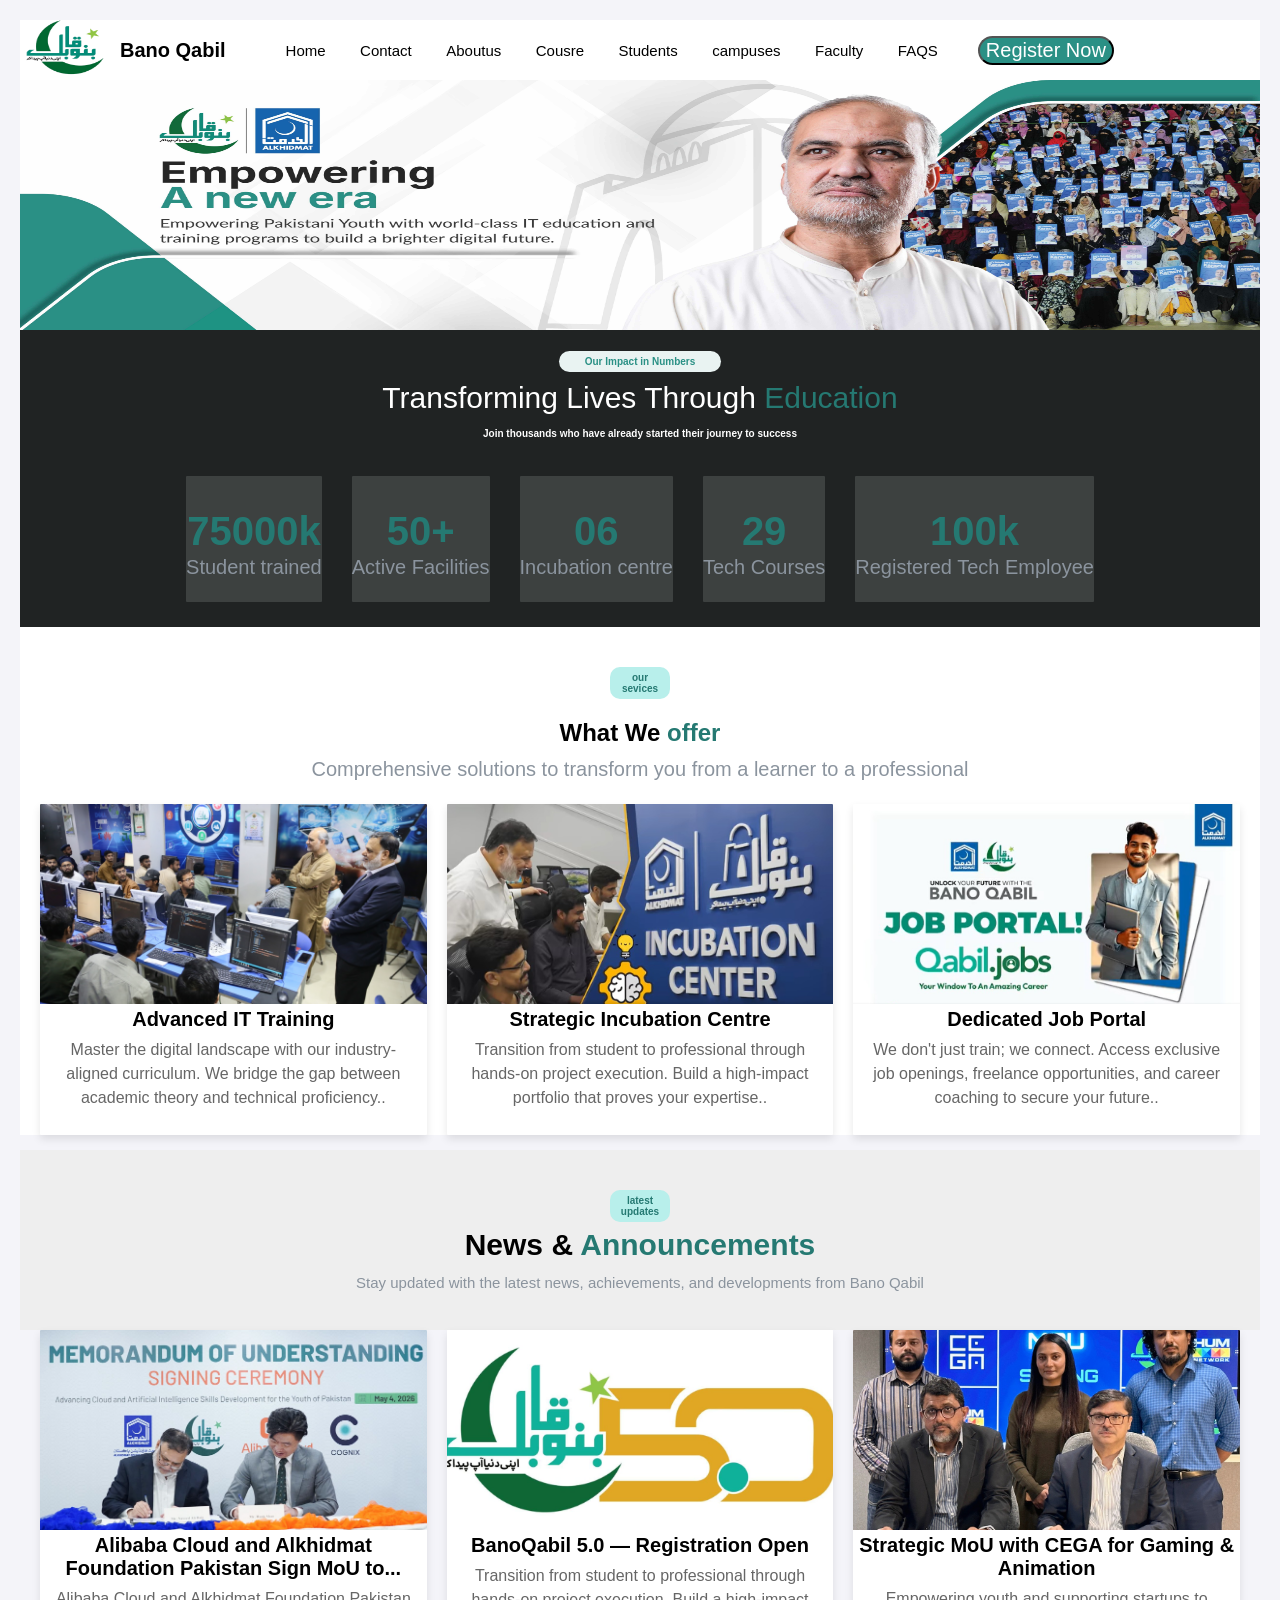
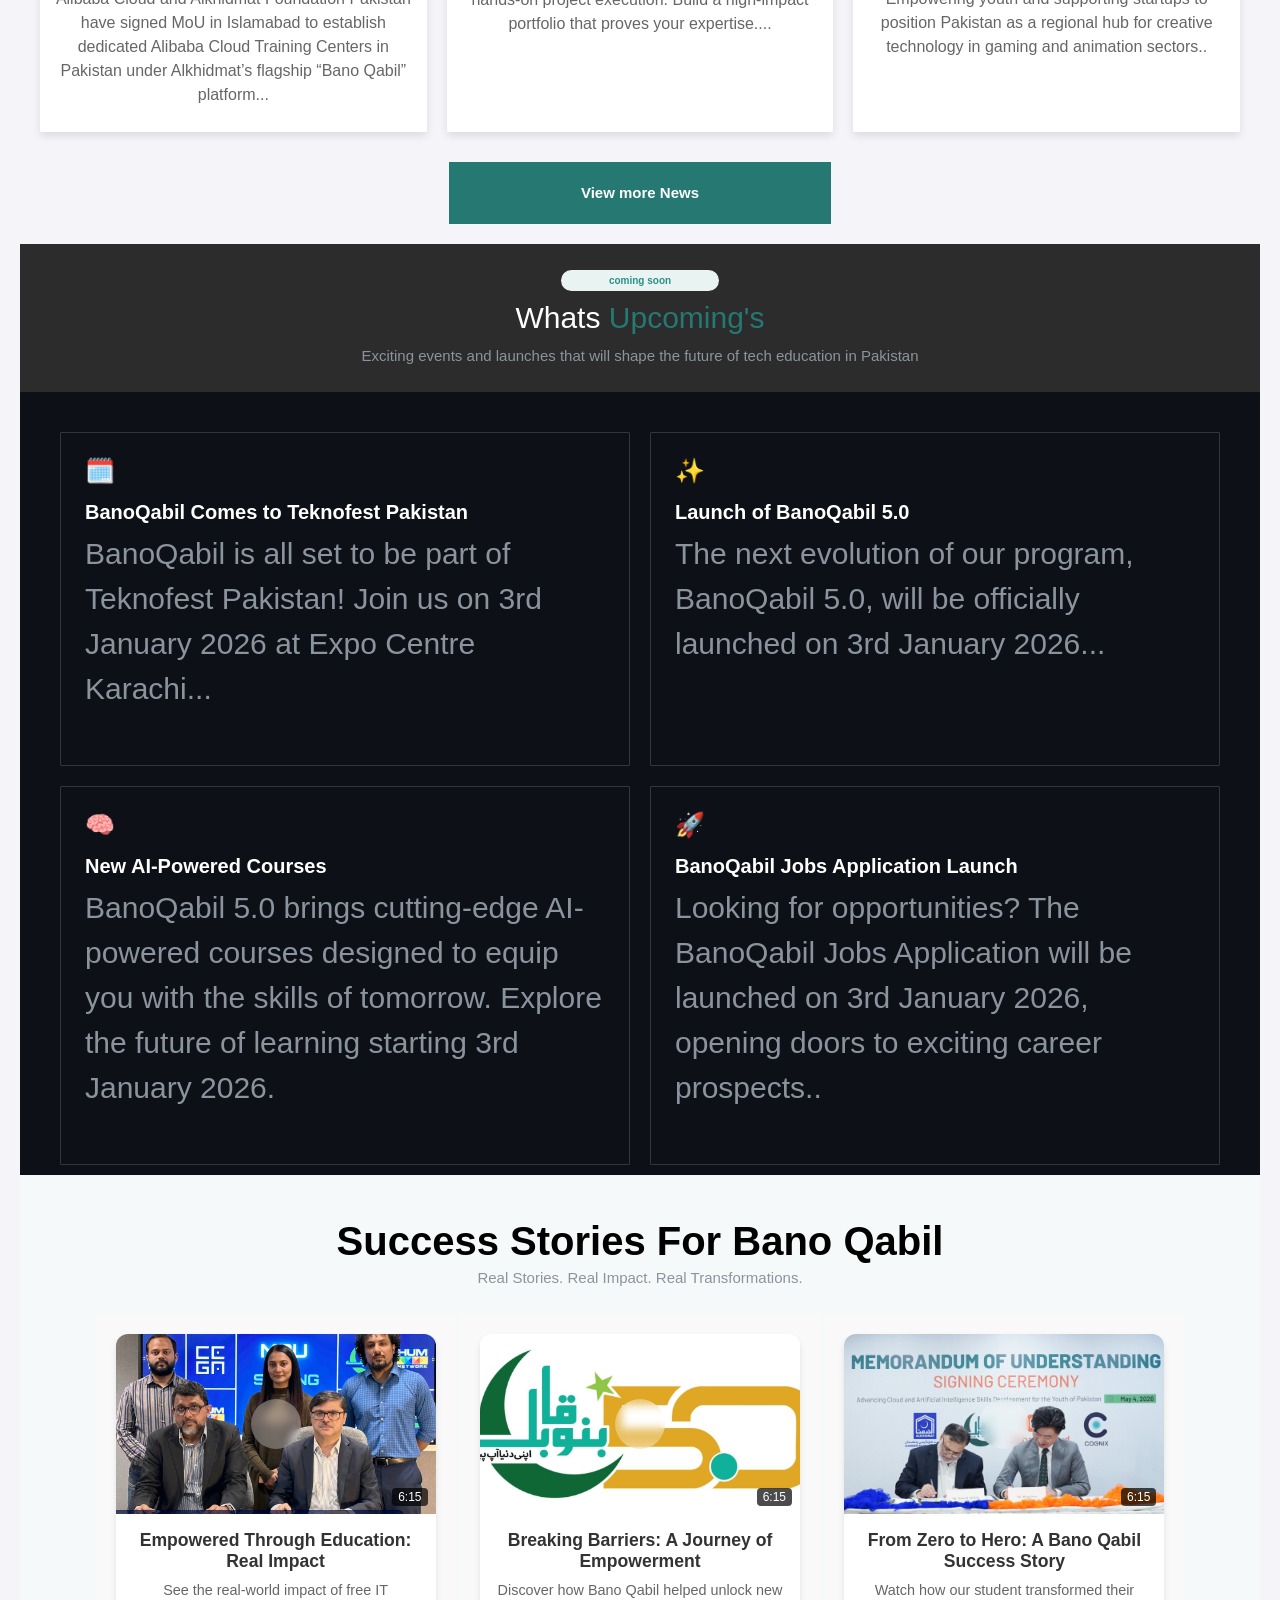
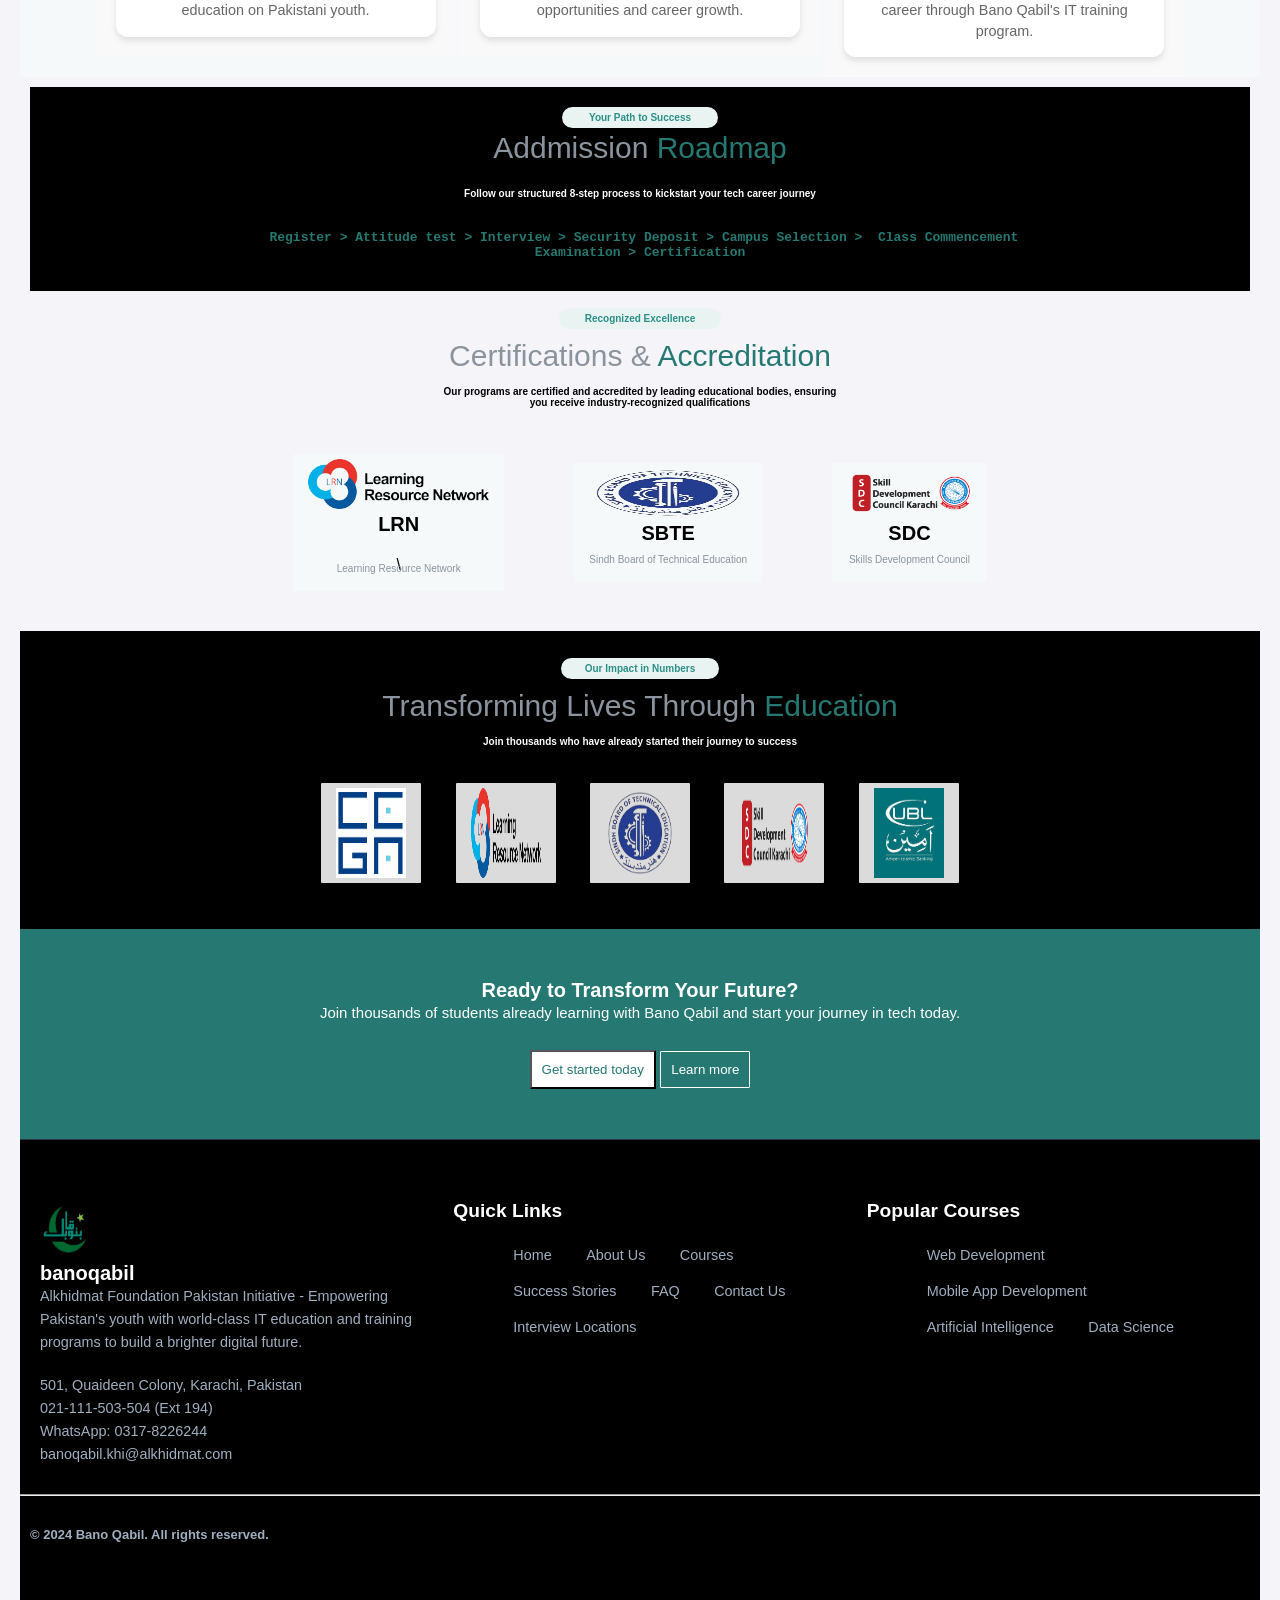
<file: index.html>
<!DOCTYPE html>
<html>
    <title>new project</title>
        <header>
<link rel="stylesheet" href="style.css">
 <body>
    
<div id="header">
<div class="logo">
    <img src="banologo-removebg-preview.png" height="70px" width="90px">
</div>
<h6>Bano Qabil</h6>
<div class="menu">
    <ul style="list-style: none;">
    <a href="home.html"><li>Home</li> </a>
    <a href="contact"> <li>Contact</li></a>
    <a href="aboutus.html"><li>Aboutus</li></a>
    <a href="cousre.html"><li>Cousre</li></a>
    <a href="Students.html"><li>Students</li></a>
   <a href="compueses.html"><li>campuses</li></a>
    <a href="
Faculty.html"><li>
Faculty</li></a>
    <a href="FAQS.html"><li>FAQS</li></a> </ul>
</div>
<div class="btn" >
  
    <button type="button" class="sub-btn">Register Now</button>
</div>  <!-- button -->
</div> <!-- heder -->
<div id="section">
<div class="hero-sec">
    <img src="banner_1.jpg" alt="banner" height="250px"
  width="100%" >
</div>  <!-- img -->
<div class="mid-sec">
 <center>  
<h5>  Our Impact in Numbers</h5> </center> 
  <P style="color: white;">
    Transforming Lives Through <span style=" color:rgb(37, 121, 114)">Education</span>
  </P  >
  <H1>Join thousands who have already started their journey to success<h4>  </div>  <!-- midsec -->
    <div class="boxes">
  <div class="box1">
        <h2>75000k</h2>
        <p>Student trained</p> </div>
          <div class="box2">
        <h2>50+</h2>
        <p>Active Facilities</p> </div>
          <div class="box3">
        <h2>06</h2>
        <p>Incubation centre</p> </div>
          <div class="box4">
        <h2>29</h2>
        <p>Tech Courses</p> </div>
          <div class="box5">
        <h2>100k</h2>
        <p>Registered Tech Employee</p> </div>  <!-- boxes -->
     
      
    </div>  <!-- boxes -->
     <div class="offer">
          <nav><center>
            <h1>our sevices</h1></center>
            <h2>What We <span style=" color:rgb(37, 121, 114)">offer</span></h2>
            <p>Comprehensive solutions to transform you from a learner to a professional</p> </nav> 

    <div class="gallery-container">

        <!-- Column 1 -->
        <div class="card">
            <img src="11.jpg" alt="advanced">
            <h3>Advanced IT Training</h3>
            <p>Master the digital landscape with our industry-aligned curriculum. We bridge the gap between academic theory and technical proficiency..</p>
        </div>

        <!-- Column 2 -->
        <div class="card">
            <img src="12.jpg">
            <h3>Strategic Incubation Centre</h3>
            <p>Transition from student to professional through hands-on project execution. Build a high-impact portfolio that proves your expertise..</p>
        </div>

        <!-- Column 3 -->
        <div class="card">
         <img src="13.jpg
         " alt="">
            <h3>Dedicated Job Portal</h3>
            <p>We don't just train; we connect. Access exclusive job openings, freelance opportunities, and career coaching to secure your future..</p>
        </div>  <!-- image -->
    </div>  <!-- containner -->
    </div>  <!-- offer -->
</div> <!-- section -->
    <div class="latest">
      <nav>
        <center>
<h1> latest updates</h1> 
 <h3 style="font-size: 30px;">News & <span style="color:rgb(37, 121, 114);"> Announcements </span></h3>
<p style="font-size: 15px; margin-top: -20px;">Stay updated with the latest news, achievements, and developments from Bano Qabil</p>     </center>
</nav> </div>  <!-- latest -->
<div class="gallery-container">

        <!-- Column 1 -->
        <div class="card">
            <img src="page1.jpg" alt="page1">
            <h3>Alibaba Cloud and Alkhidmat Foundation Pakistan Sign MoU to...</h3>
            <p>Alibaba Cloud and Alkhidmat Foundation Pakistan have signed MoU in Islamabad to establish dedicated Alibaba Cloud Training Centers in Pakistan under Alkhidmat’s flagship “Bano Qabil” platform...</p>
        </div>

        <!-- Column 2 -->
        <div class="card">
            <img src="page2.png">
            <h3>BanoQabil 5.0 — Registration Open</h3>
            <p>Transition from student to professional through hands-on project execution. Build a high-impact portfolio that proves your expertise....</p>
        </div>

        <!-- Column 3 -->
        <div class="card">
            <img src="page3.jpg">
            <h3>Strategic MoU with CEGA for Gaming & Animation</h3>
            <p>Empowering youth and supporting startups to position Pakistan as a regional hub for creative technology in gaming and animation sectors..</p>
        </div>  <!-- image -->
    </div>  <!-- containner -->
  <center>  <div class="view"> 
      <h2>View more News</h2>
    </div>  <!-- view--> </center>
    <DIV class="black-box">
      <div class="mid-sec">
 <center>  
<h5 > coming soon</h5>
 </center> 
  <P style="color: white;">
    Whats <span style=" color:rgb(37, 121, 114)">Upcoming's</span>

  </P > 
<p style="font-size: 15px; margin-top:-25px;">Exciting events and launches that will shape the future of tech education in Pakistan</p> </DIV>  <!-- blackbox--> </div>
<div class="announcement-grid">
  <div class="pak">
    <div class="icon">🗓️</div>
    <h3>BanoQabil Comes to Teknofest Pakistan</h3>
    <p>BanoQabil is all set to be part of Teknofest Pakistan! Join us on 3rd January 2026 at Expo Centre Karachi...</p>
  </div>
  <div class="pak">
    <div class="icon">✨</div>
    <h3>Launch of BanoQabil 5.0</h3>
    <p>The next evolution of our program, BanoQabil 5.0, will be officially launched on 3rd January 2026...</p>
  </div>
  <div class="pak">
    <div class="icon">🧠</div>
    <h3>New AI-Powered Courses</h3>
    <p>BanoQabil 5.0 brings cutting-edge AI-powered courses designed to equip you with the skills of tomorrow. Explore the future of learning starting 3rd January 2026.</p>
  </div>
    <div class="pak">
    <div class="icon">🚀</div>
    <h3>BanoQabil Jobs Application Launch</h3>
    <p>Looking for opportunities? The BanoQabil Jobs Application will be launched on 3rd January 2026, opening doors to exciting career prospects..</p>
  </div>
  </div> <!-- announcement-grid close -->
  <div class="as " style="margin-top: -30px; padding-top: 10px; background-color: rgb(245, 249, 249);"> 
  <h2 style="font-size: 40px;">    Success Stories For Bano Qabil</h2>
 <p style="margin-top: -30px; font-size: 15px;">Real Stories. Real Impact. Real Transformations.</p>
 <div class="video-container">
  <!-- Card 1 -->
  <div class="video-card">
    <div class="thumbnail-wrapper">
      <img src="page3.jpg" alt="Video Thumbnail">
      <div class="play-button">
      
      </div>
      <span class="video-time">6:15</span>
    </div>
    <div class="card-content">
      <h3>Empowered Through Education: Real Impact</h3>
      <p>See the real-world impact of free IT education on Pakistani youth.</p>
    </div>
  </div>
  <!-- Repeat for other cards -->
</div>
<div class="video-container">
  <!-- Card 1 -->
  <div class="video-card">
    <div class="thumbnail-wrapper">
      <img src="page2.png" alt="Video Thumbnail">
      <div class="play-button">
    
      </div>
      <span class="video-time">6:15</span>
    </div>
    <div class="card-content">
      <h3>Breaking Barriers: A Journey of Empowerment</h3>
      <p>Discover how Bano Qabil helped unlock new opportunities and career growth.</p>
    </div>
  </div>
  <!-- Repeat for other cards -->
</div>
<div class="video-container">
  <!-- Card 1 -->
  <div class="video-card">
    <div class="thumbnail-wrapper">
      <img src="page1.jpg" alt="Video Thumbnail">
      <div class="play-button">
      </div>
      <span class="video-time">6:15</span>
    </div>
    <div class="card-content">
      <h3>From Zero to Hero: A Bano Qabil Success Story</h3>
      <p>Watch how our student transformed their career through Bano Qabil's IT training program.</p>
    </div>
  </div>
  <!-- Repeat for other cards -->
</div>
  </div> <!--as-->
<div class="cta">
   <center>  
<h5 style="margin: 10px;">  Your Path to Success</h5> </center> 
  <P>
    Addmission <span style=" color:rgb(37, 121, 114)">Roadmap</span>
  </P  >
  <H1 style="padding: 10px;">Follow our structured 8-step process to kickstart your tech career journey<h4> 
<pre> Register > Attitude test > Interview > Security Deposit > Campus Selection >  Class Commencement
Examination > Certification
</pre>
  </div>
<div class="last1">  <center>  
<h5 style="margin: 10px\\;">Recognized Excellence  </h5> </center> 
  <P style="text-align: center;">
    Certifications & <span style=" color:rgb(37, 121, 114)">Accreditation</span>
  </P  >
  <center>
  <H1 style="color: black;">Our programs are certified and accredited by leading educational bodies, ensuring <br> you receive industry-recognized qualifications </h1> </center>
 <center> <div class="gallery-container1" style="padding: 25px;"> 

        <!-- Column 1 -->
        <div class="card1">
            <img src="logo2.png" height="10px" width="10px" >
      
            <h3>LRN</h3>\
            <P>Learning Resource Network</P>
         
        </div>

        <!-- Column 2 -->
        <div class="card1">
            <img src="logo3.png"  height="20px" width="10px">
            <h3>SBTE</h3>
            <P>Sindh Board of Technical Education</P>
         
        </div>

        <!-- Column 3 -->
        <div class="card1">
            <img src="logo4.png" alt="three" height="10px width10px">
            <h3>SDC</h3>
            <P>Skills Development Council</P>
            
    </div>  <!-- containner --> </center></div>  
  <div class="last2"> 
 <center>  
<h5>  Our Impact in Numbers</h5>
  <P>
    Transforming Lives Through <span style=" color:rgb(37, 121, 114)">Education</span>
  </P  >
  <H1>Join thousands who have already started their journey to success<h4>
    <div ;class="logoo">
       <div class="lo1"> <img src="logo1.png" height="90px" width="70px" alt="logo"></div>
       <div class="lo2"> <img src="logo2.png" height="90px" width="70px" alt="logo"></div>
       <div class="lo3"><img src="logo3.png" height="90px" width="70px" alt="logo"></div>
      <div class="lo4"> <img src="logo4.png" height="90px" width="70px" alt="logo"></div>
        <div class="lo5"> <img src="logo5.jpg" height="90px" width="70px" alt="logo"></div> </center> 
</div>  <!-- boxes -->
  </div> <!-- last2 -->
  <div class="last3
  ">
  <h3>Ready to Transform Your Future?</h3>
      <p >Join thousands of students already learning with Bano Qabil and start your journey in tech today.</p>
    <button type="button"> Get started today </button>
  <button type="button" style="background-color: transparent; color: white; box-shadow: white;border: 1px solid white; " 
 > Learn more </button>
    </div>
        <!-- Footer Section -->
    <footer class="main-footer">
        <div class="footer-container">
            <!-- Column 1: About -->
            <div class="footer-col">
                <div class="me">
                  <img src="banologo-removebg-preview.png" height="20px" width="10px" alt="">
                  <h1>banoqabil</h1>
                </div>
                <p>Alkhidmat Foundation Pakistan Initiative - Empowering Pakistan's youth with world-class IT education and training programs to build a brighter digital future.</p>
                <div class="contact-info">
                    501, Quaideen Colony, Karachi, Pakistan<br>
                    021-111-503-504 (Ext 194)<br>
                    WhatsApp: 0317-8226244<br>
                    banoqabil.khi@alkhidmat.com
                </div>
            </div>

            <!-- Column 2: Quick Links -->
            <div class="footer-col">
                <h3>Quick Links</h3>
                <ul>
                    <li><a href="#">Home</a></li>
                    <li><a href="#">About Us</a></li>
                    <li><a href="#">Courses</a></li>
                    <li><a href="#">Success Stories</a></li>
                    <li><a href="#">FAQ</a></li>
                    <li><a href="#">Contact Us</a></li>
                    <li><a href="#">Interview Locations</a></li>
                </ul>
            </div>

            <!-- Column 3: Popular Courses -->
            <div class="footer-col">
                <h3>Popular Courses</h3>
                <ul>
                    <li><a href="#">Web Development</a></li>
                    <li><a href="#">Mobile App Development</a></li>
                    <li><a href="#">Artificial Intelligence</a></li>
                    <li><a href="#">Data Science</a></li>
                </ul>
            </div>
        </div>
        <hr> 
        <div class="last">
           <h6 >© 2024 Bano Qabil. All rights reserved.</h6>
        </div>
       
    </footer>
    </body>
</html>
</file>
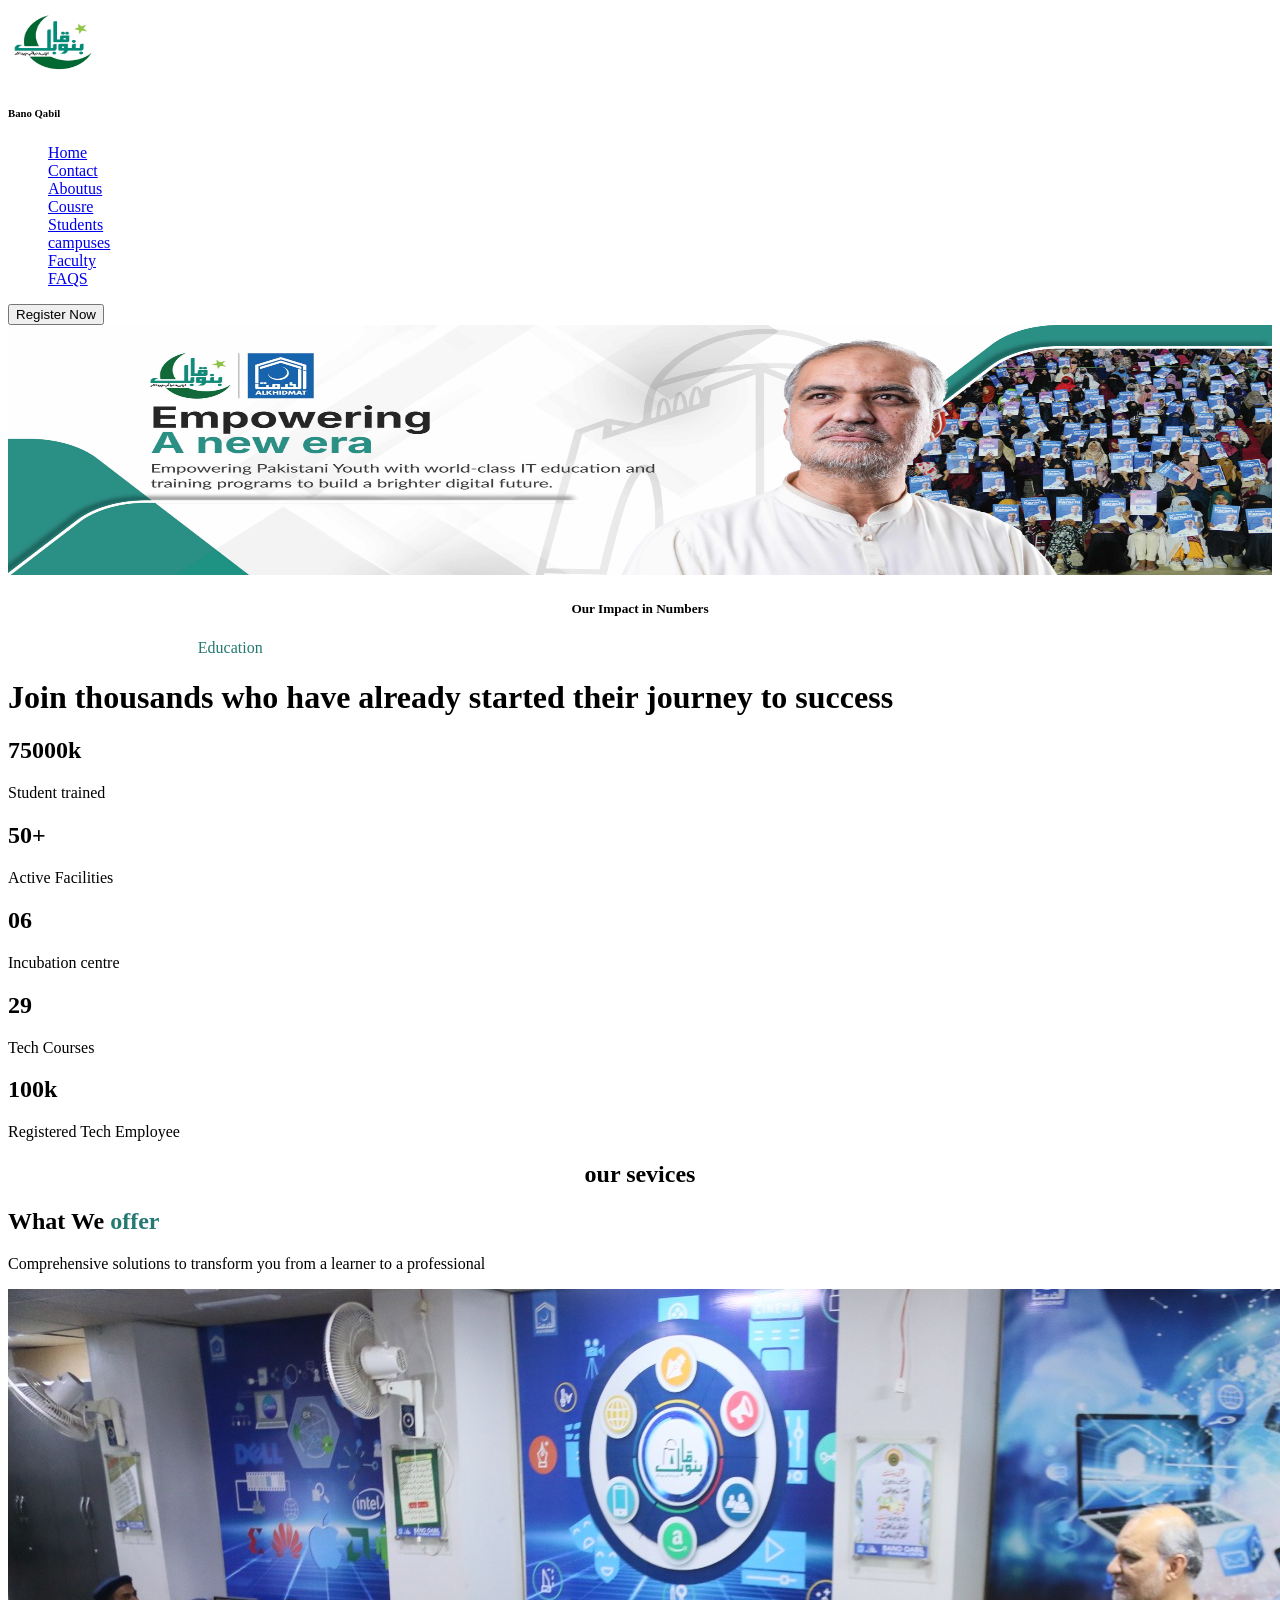
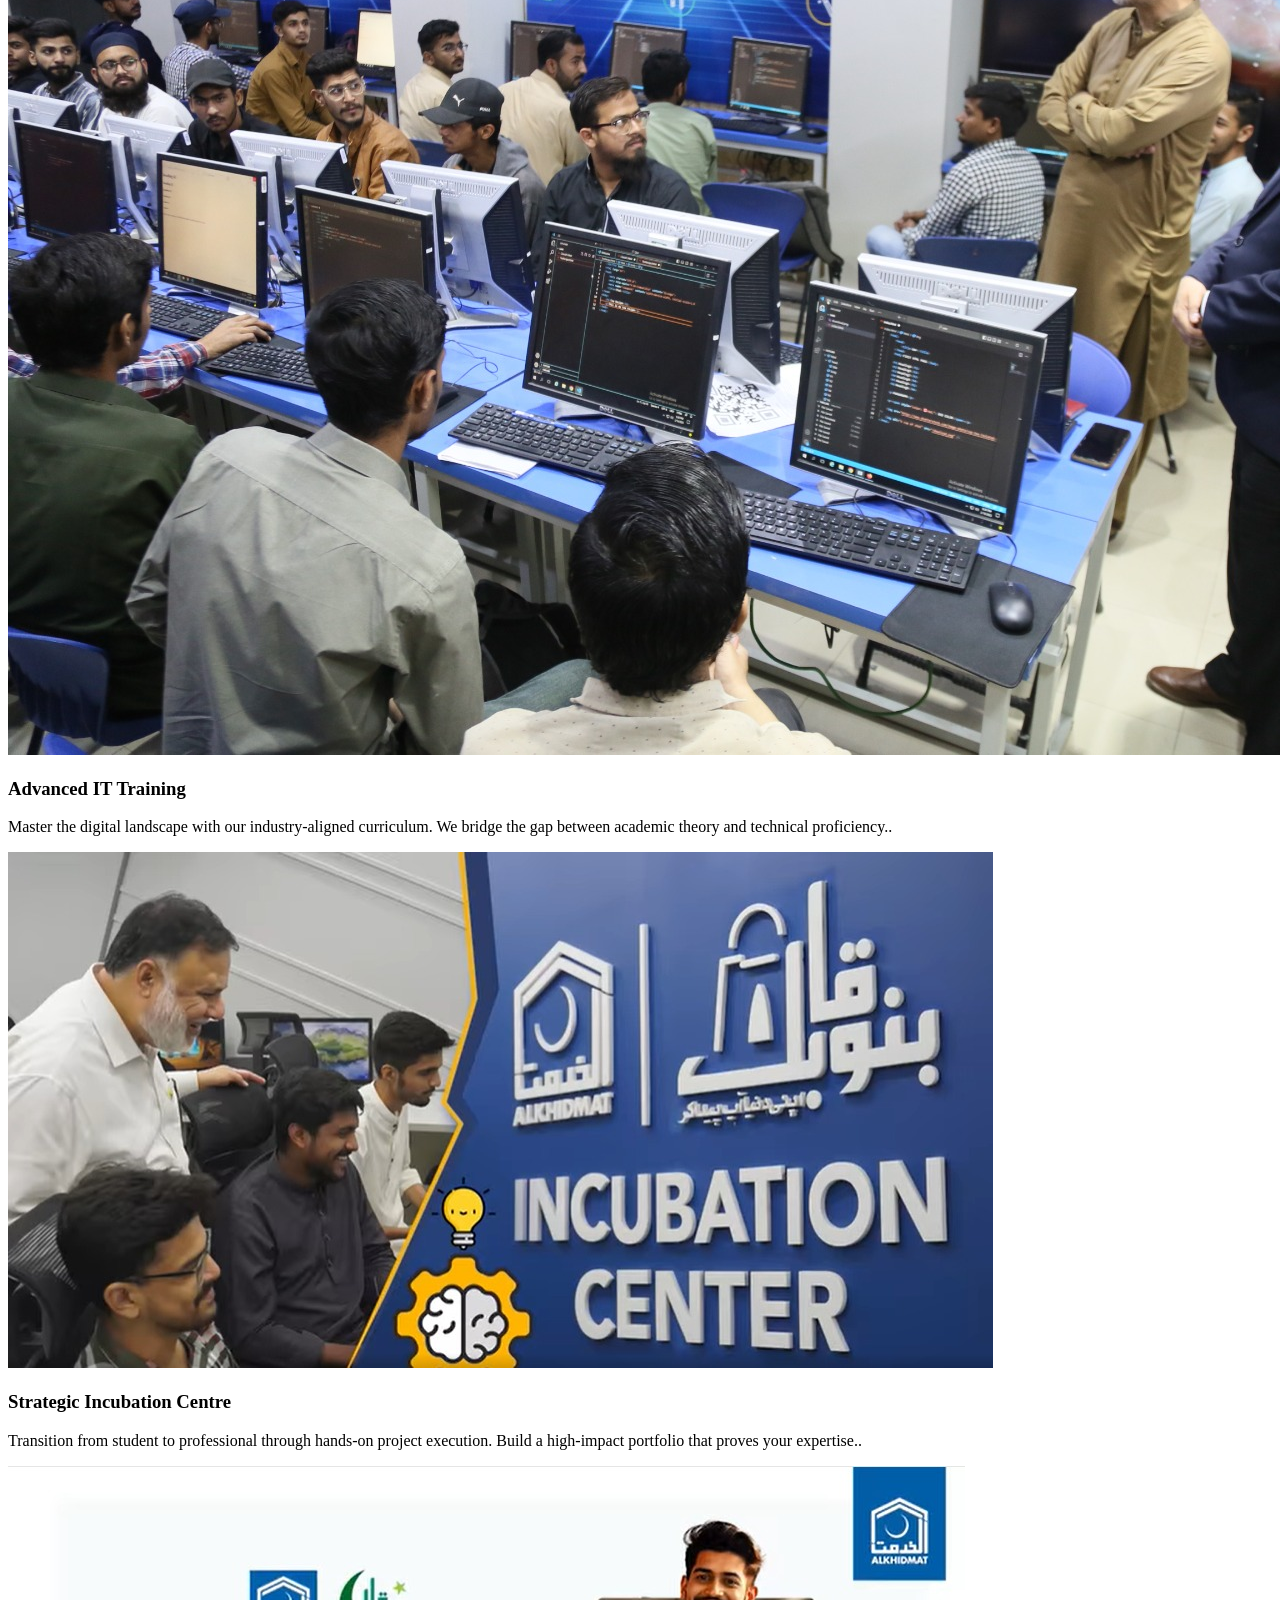
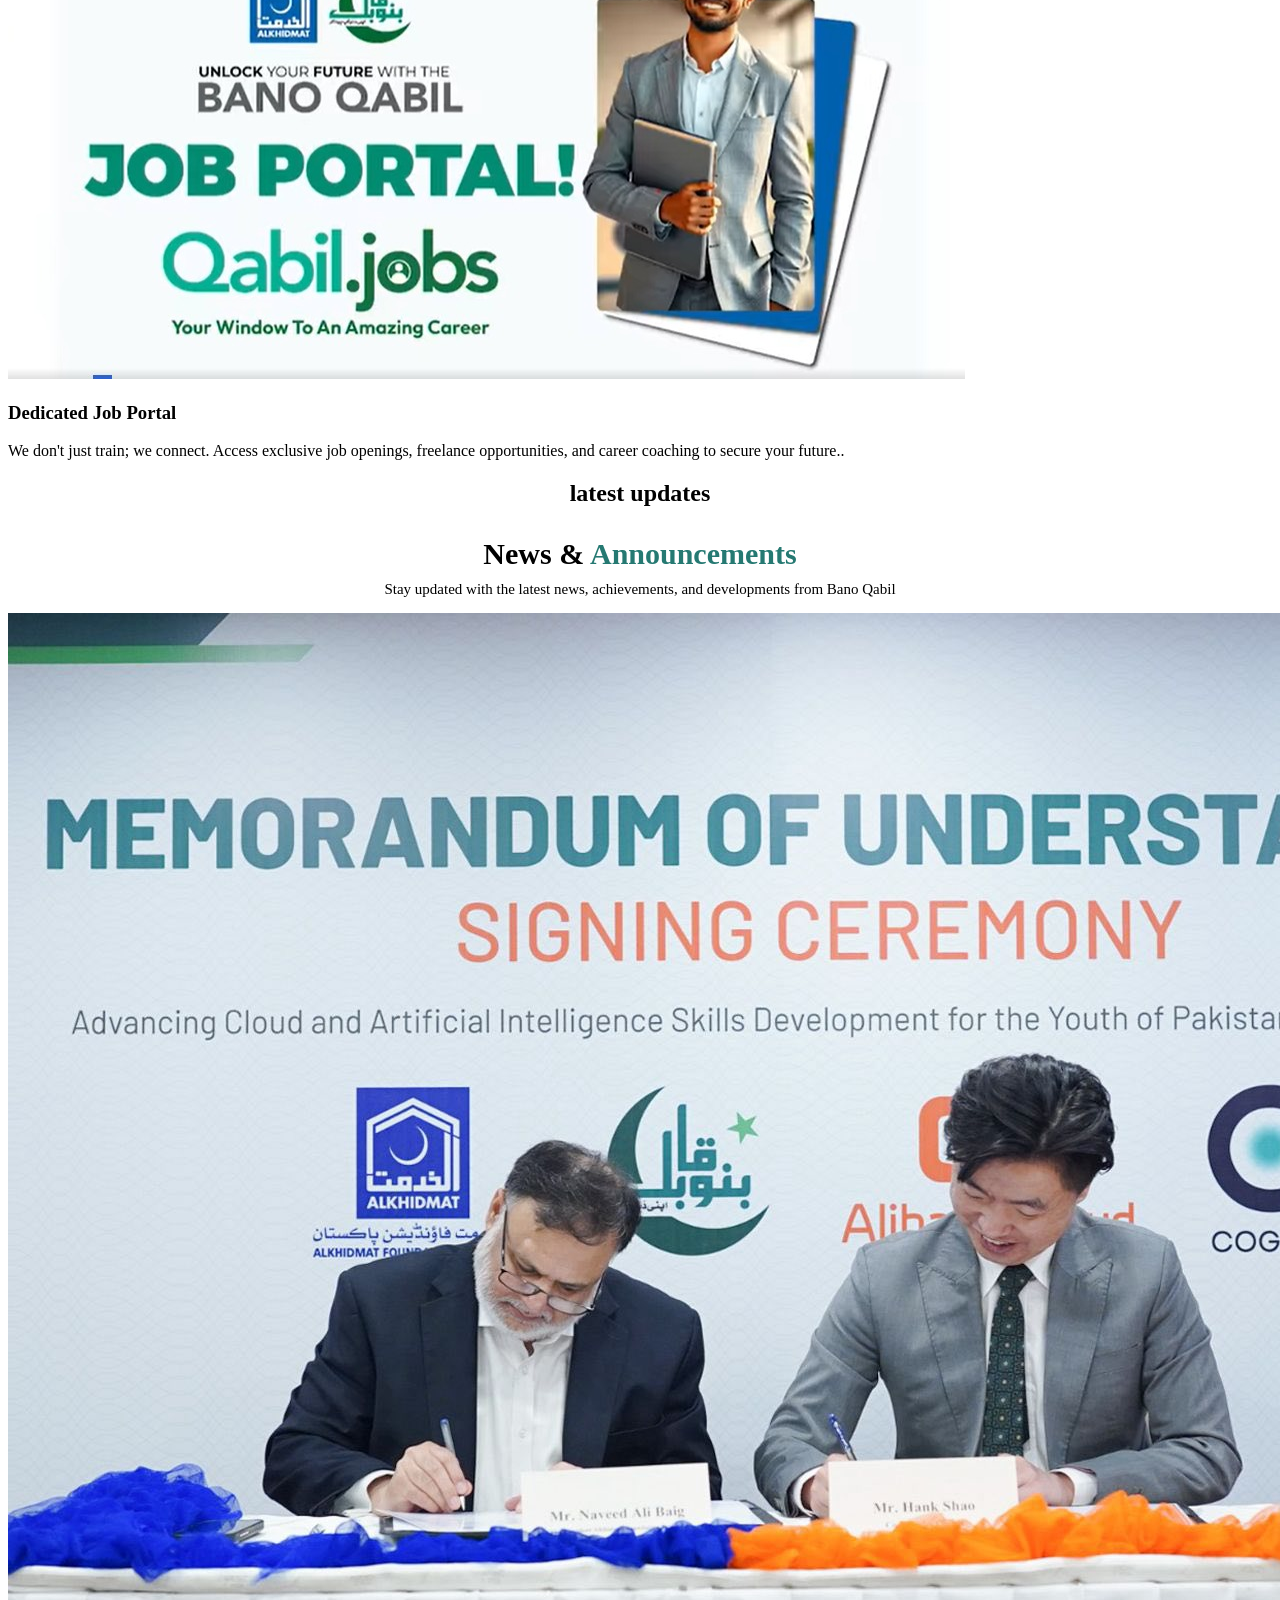
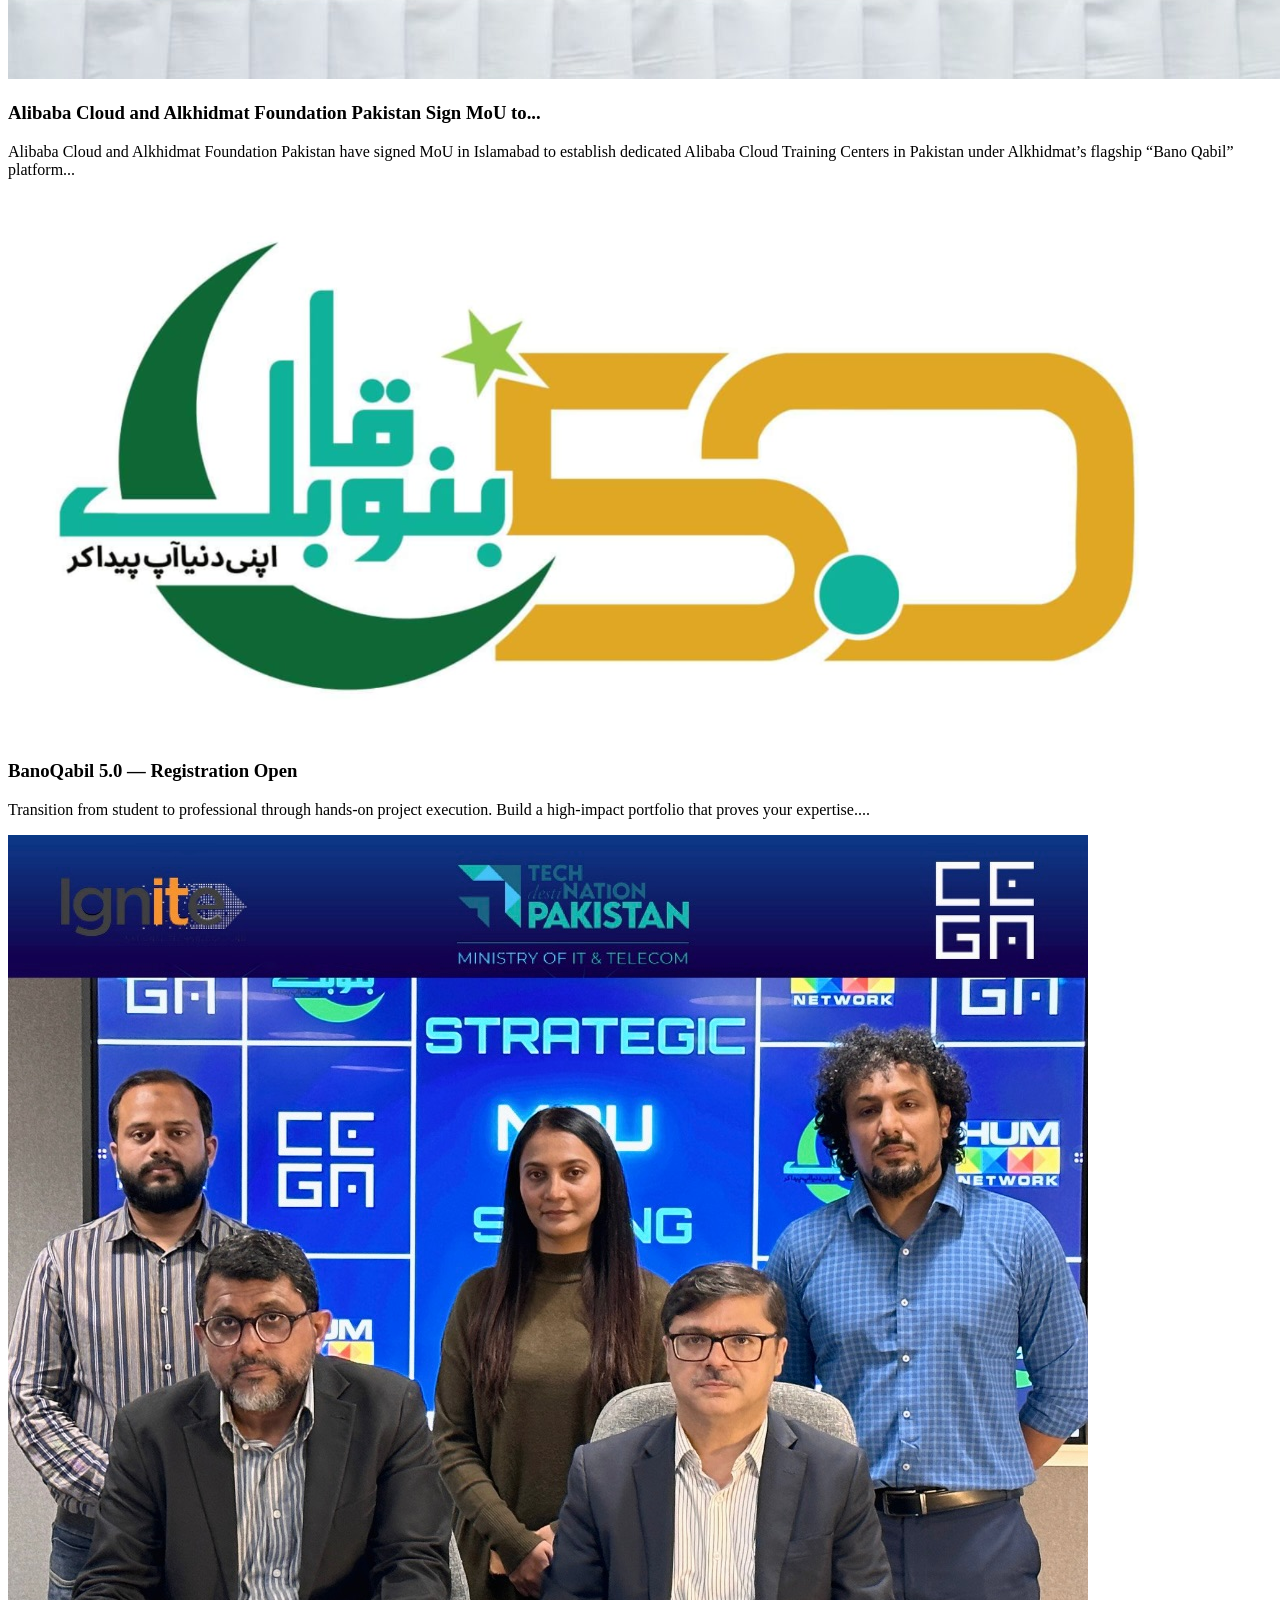
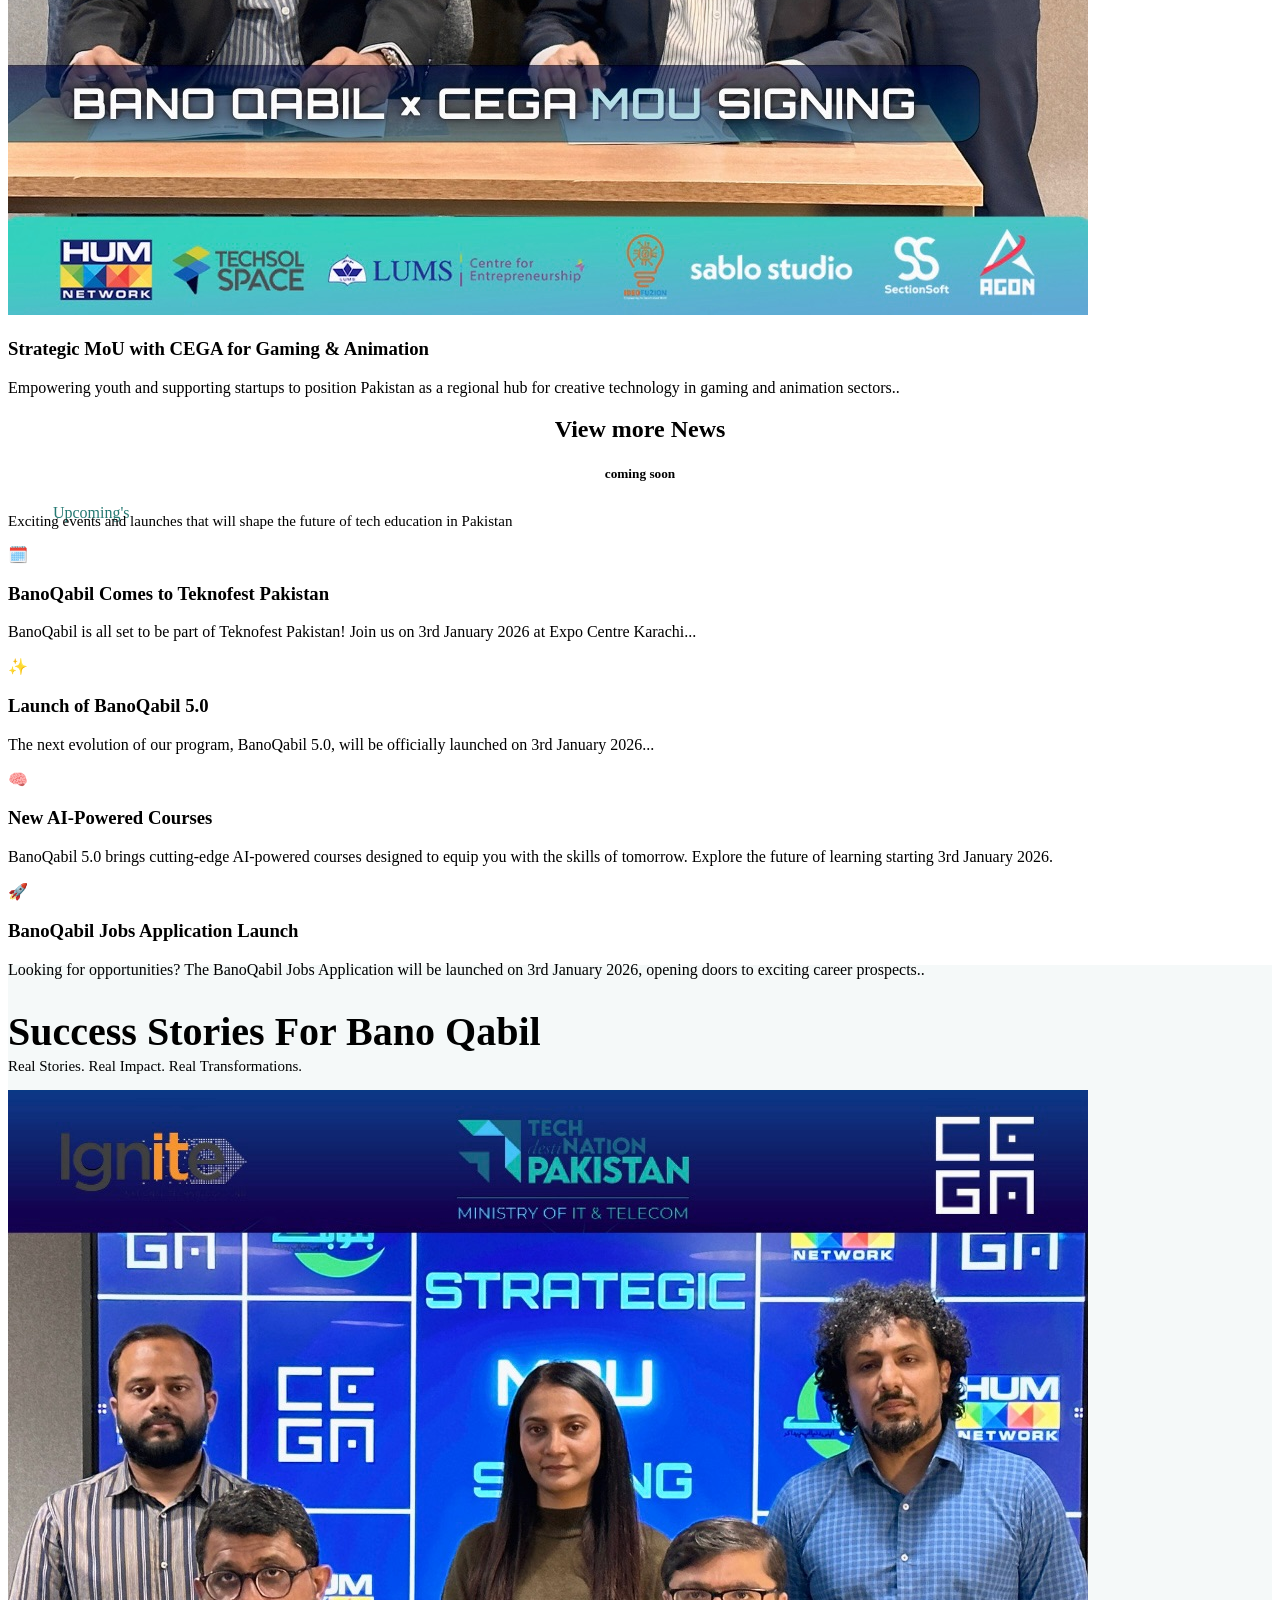
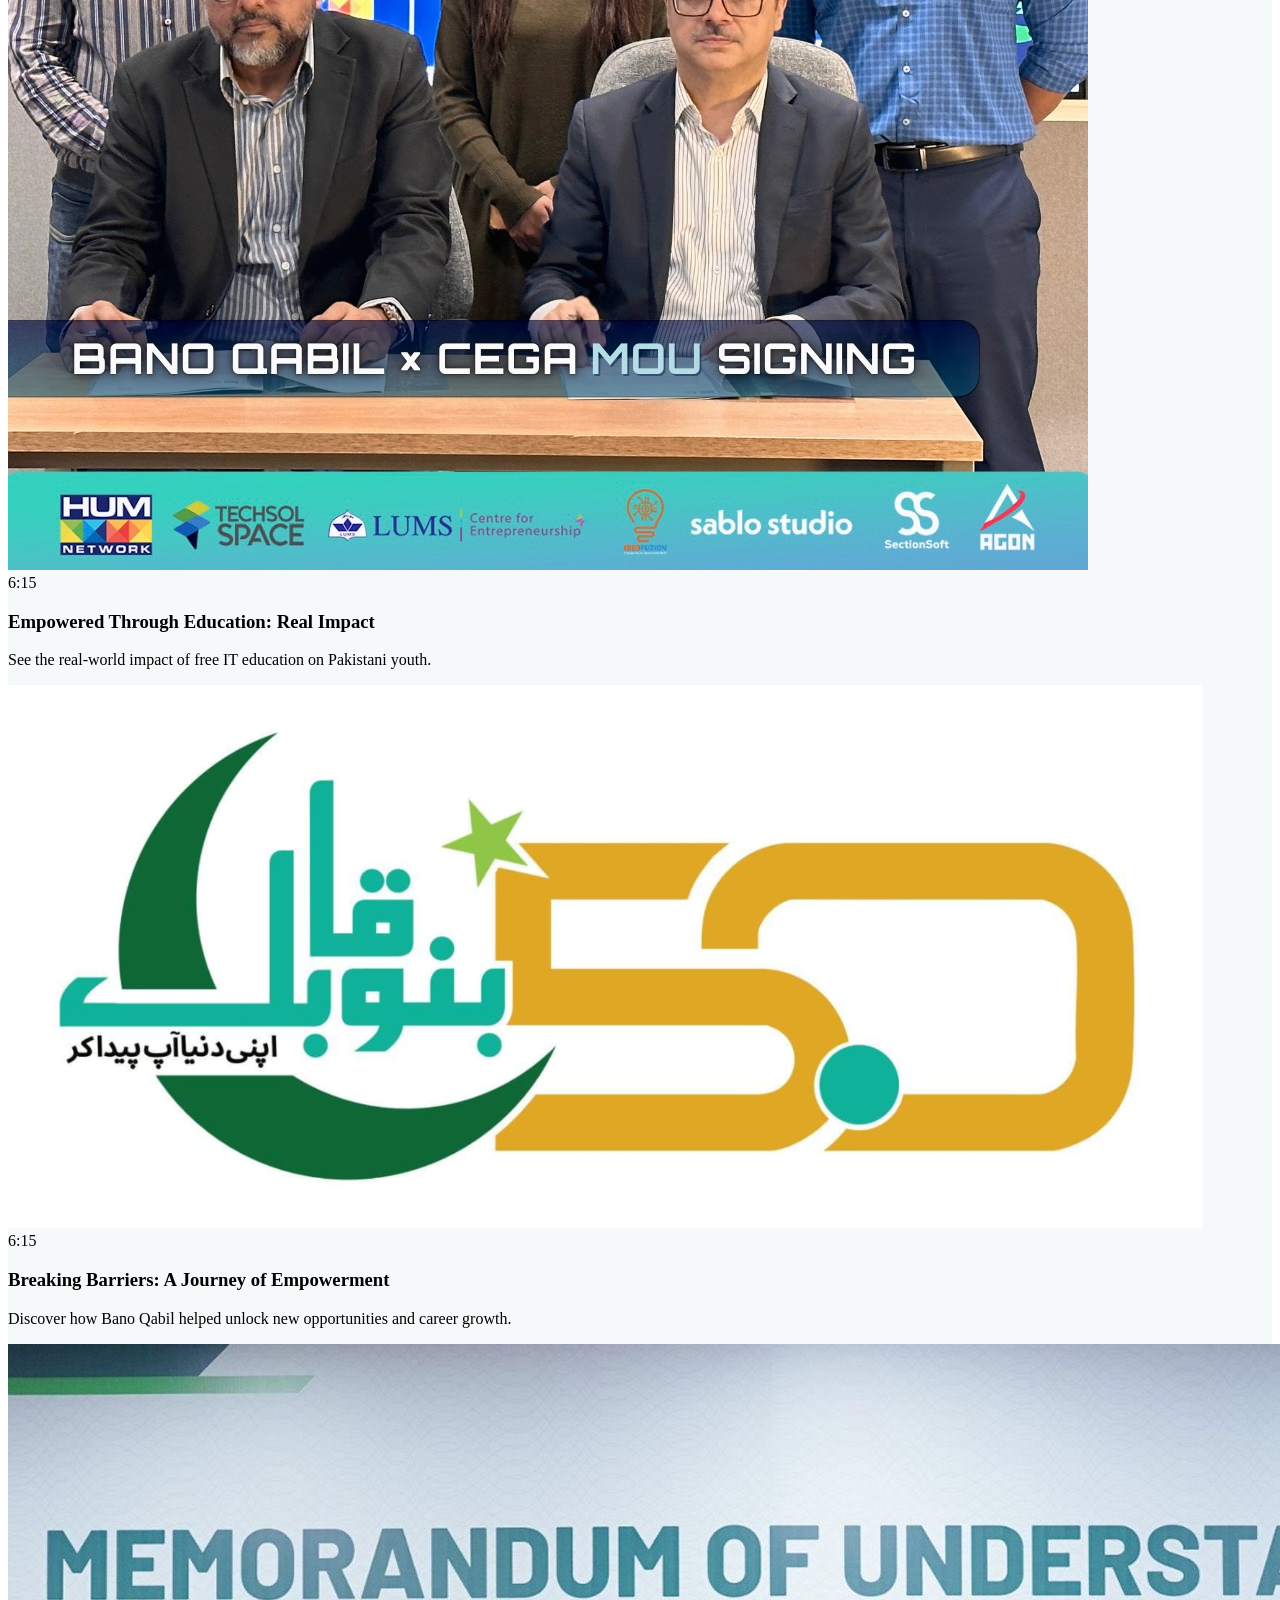
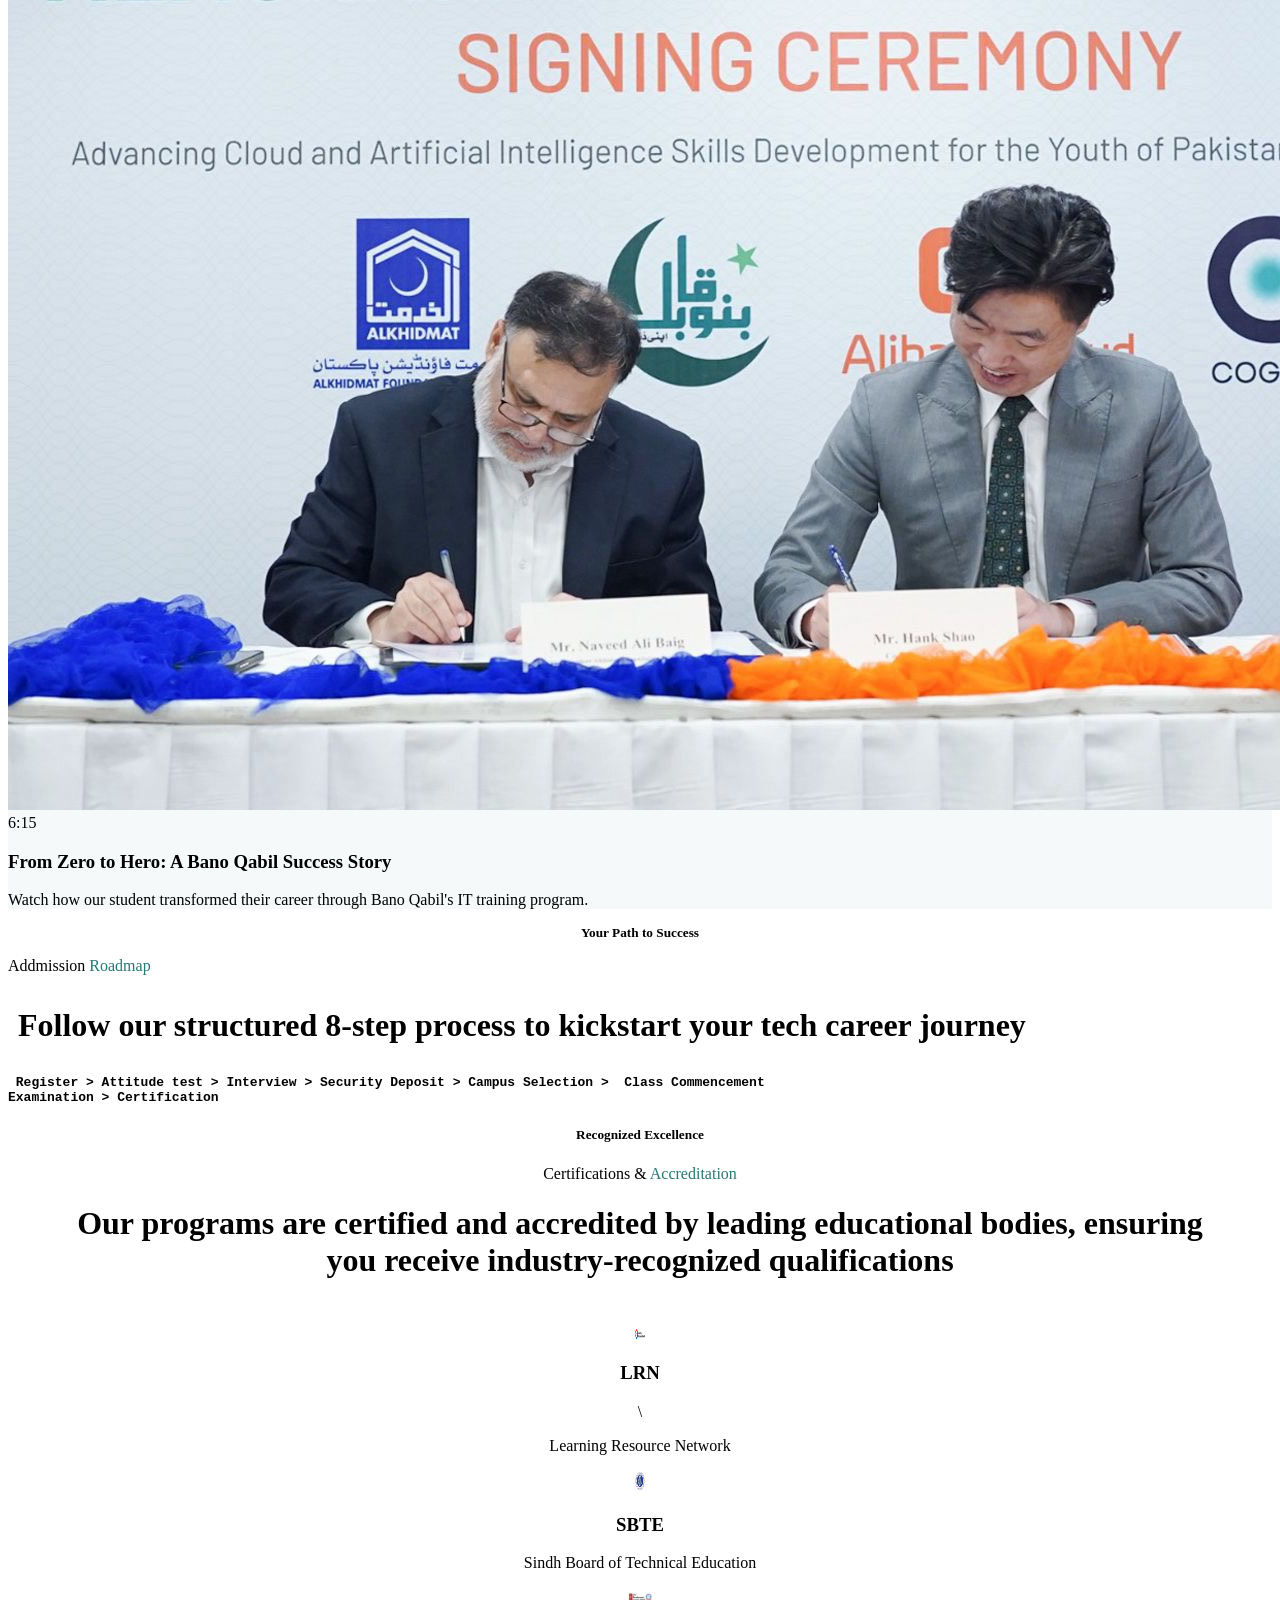
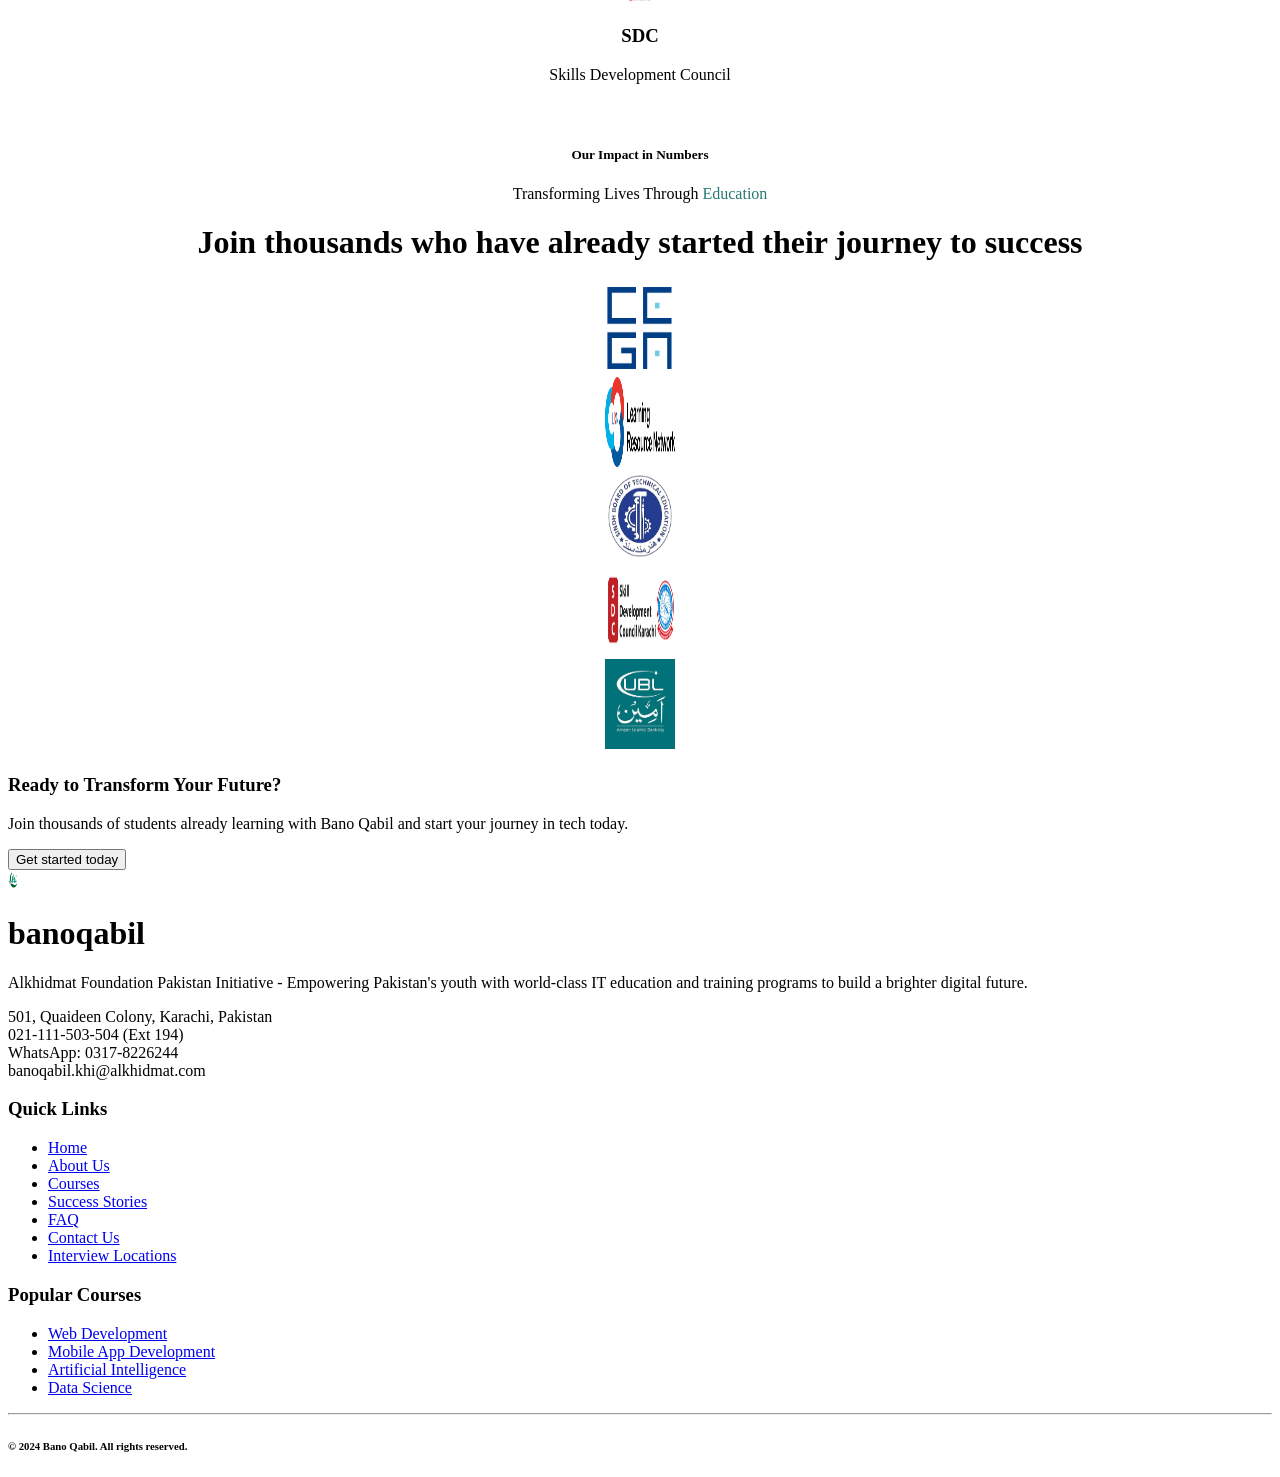
<file: index.html.html>
<!DOCTYPE html>
<html>
    <title>new project</title>
    <body>
<link rel="stylesheet" href="C:\Users\hp\OneDrive\Documents\web cousre\webpage1\web\style.css.css">
  <header>
    
<div id="header">
<div class="logo">
    <img src="banologo-removebg-preview.png" height="70px" width="90px">
</div>
<h6>Bano Qabil</h6>
<div class="menu">
    <ul style="list-style: none;">
    <a href="home.html"><li>Home</li> </a>
    <a href="contact"> <li>Contact</li></a>
    <a href="aboutus.html"><li>Aboutus</li></a>
    <a href="cousre.html"><li>Cousre</li></a>
    <a href="Students.html"><li>Students</li></a>
   <a href="compueses.html"><li>campuses</li></a>
    <a href="
Faculty.html"><li>
Faculty</li></a>
    <a href="FAQS.html"><li>FAQS</li></a> </ul>
</div>
<div class="btn" >
  
    <button type="button" class="sub-btn">Register Now</button>
</div>  <!-- button -->
</div> <!-- heder -->
<div id="section">
<div class="hero-sec">
    <img src="banner_1.jpg" alt="banner" height="250px"
  width="100%" >
</div>  <!-- img -->
<div class="mid-sec">
 <center>  
<h5>  Our Impact in Numbers</h5> </center> 
  <P style="color: white;">
    Transforming Lives Through <span style=" color:rgb(37, 121, 114)">Education</span>
  </P  >
  <H1>Join thousands who have already started their journey to success<h4>  </div>  <!-- midsec -->
    <div class="boxes">
  <div class="box1">
        <h2>75000k</h2>
        <p>Student trained</p> </div>
          <div class="box2">
        <h2>50+</h2>
        <p>Active Facilities</p> </div>
          <div class="box3">
        <h2>06</h2>
        <p>Incubation centre</p> </div>
          <div class="box4">
        <h2>29</h2>
        <p>Tech Courses</p> </div>
          <div class="box5">
        <h2>100k</h2>
        <p>Registered Tech Employee</p> </div>  <!-- boxes -->
     
      
    </div>  <!-- boxes -->
     <div class="offer">
          <nav><center>
            <h1>our sevices</h1></center>
            <h2>What We <span style=" color:rgb(37, 121, 114)">offer</span></h2>
            <p>Comprehensive solutions to transform you from a learner to a professional</p> </nav> 

    <div class="gallery-container">

        <!-- Column 1 -->
        <div class="card">
            <img src="11.jpg" alt="advanced">
            <h3>Advanced IT Training</h3>
            <p>Master the digital landscape with our industry-aligned curriculum. We bridge the gap between academic theory and technical proficiency..</p>
        </div>

        <!-- Column 2 -->
        <div class="card">
            <img src="12.jpg">
            <h3>Strategic Incubation Centre</h3>
            <p>Transition from student to professional through hands-on project execution. Build a high-impact portfolio that proves your expertise..</p>
        </div>

        <!-- Column 3 -->
        <div class="card">
         <img src="13.jpg
         " alt="">
            <h3>Dedicated Job Portal</h3>
            <p>We don't just train; we connect. Access exclusive job openings, freelance opportunities, and career coaching to secure your future..</p>
        </div>  <!-- image -->
    </div>  <!-- containner -->
    </div>  <!-- offer -->
</div> <!-- section -->
    <div class="latest">
      <nav>
        <center>
<h1> latest updates</h1> 
 <h3 style="font-size: 30px;">News & <span style="color:rgb(37, 121, 114);"> Announcements </span></h3>
<p style="font-size: 15px; margin-top: -20px;">Stay updated with the latest news, achievements, and developments from Bano Qabil</p>     </center>
</nav> </div>  <!-- latest -->
<div class="gallery-container">

        <!-- Column 1 -->
        <div class="card">
            <img src="page1.jpg" alt="page1">
            <h3>Alibaba Cloud and Alkhidmat Foundation Pakistan Sign MoU to...</h3>
            <p>Alibaba Cloud and Alkhidmat Foundation Pakistan have signed MoU in Islamabad to establish dedicated Alibaba Cloud Training Centers in Pakistan under Alkhidmat’s flagship “Bano Qabil” platform...</p>
        </div>

        <!-- Column 2 -->
        <div class="card">
            <img src="page2.png">
            <h3>BanoQabil 5.0 — Registration Open</h3>
            <p>Transition from student to professional through hands-on project execution. Build a high-impact portfolio that proves your expertise....</p>
        </div>

        <!-- Column 3 -->
        <div class="card">
            <img src="page3.jpg">
            <h3>Strategic MoU with CEGA for Gaming & Animation</h3>
            <p>Empowering youth and supporting startups to position Pakistan as a regional hub for creative technology in gaming and animation sectors..</p>
        </div>  <!-- image -->
    </div>  <!-- containner -->
  <center>  <div class="view"> 
      <h2>View more News</h2>
    </div>  <!-- view--> </center>
    <DIV class="black-box">
      <div class="mid-sec">
 <center>  
<h5 > coming soon</h5>
 </center> 
  <P style="color: white;">
    Whats <span style=" color:rgb(37, 121, 114)">Upcoming's</span>

  </P > 
<p style="font-size: 15px; margin-top:-25px;">Exciting events and launches that will shape the future of tech education in Pakistan</p> </DIV>  <!-- blackbox--> </div>
<div class="announcement-grid">
  <div class="pak">
    <div class="icon">🗓️</div>
    <h3>BanoQabil Comes to Teknofest Pakistan</h3>
    <p>BanoQabil is all set to be part of Teknofest Pakistan! Join us on 3rd January 2026 at Expo Centre Karachi...</p>
  </div>
  <div class="pak">
    <div class="icon">✨</div>
    <h3>Launch of BanoQabil 5.0</h3>
    <p>The next evolution of our program, BanoQabil 5.0, will be officially launched on 3rd January 2026...</p>
  </div>
  <div class="pak">
    <div class="icon">🧠</div>
    <h3>New AI-Powered Courses</h3>
    <p>BanoQabil 5.0 brings cutting-edge AI-powered courses designed to equip you with the skills of tomorrow. Explore the future of learning starting 3rd January 2026.</p>
  </div>
    <div class="pak">
    <div class="icon">🚀</div>
    <h3>BanoQabil Jobs Application Launch</h3>
    <p>Looking for opportunities? The BanoQabil Jobs Application will be launched on 3rd January 2026, opening doors to exciting career prospects..</p>
  </div>
  </div> <!-- announcement-grid close -->
  <div class="as " style="margin-top: -30px; padding-top: 10px; background-color: rgb(245, 249, 249);"> 
  <h2 style="font-size: 40px;">    Success Stories For Bano Qabil</h2>
 <p style="margin-top: -30px; font-size: 15px;">Real Stories. Real Impact. Real Transformations.</p>
 <div class="video-container">
  <!-- Card 1 -->
  <div class="video-card">
    <div class="thumbnail-wrapper">
      <img src="page3.jpg" alt="Video Thumbnail">
      <div class="play-button">
      
      </div>
      <span class="video-time">6:15</span>
    </div>
    <div class="card-content">
      <h3>Empowered Through Education: Real Impact</h3>
      <p>See the real-world impact of free IT education on Pakistani youth.</p>
    </div>
  </div>
  <!-- Repeat for other cards -->
</div>
<div class="video-container">
  <!-- Card 1 -->
  <div class="video-card">
    <div class="thumbnail-wrapper">
      <img src="page2.png" alt="Video Thumbnail">
      <div class="play-button">
    
      </div>
      <span class="video-time">6:15</span>
    </div>
    <div class="card-content">
      <h3>Breaking Barriers: A Journey of Empowerment</h3>
      <p>Discover how Bano Qabil helped unlock new opportunities and career growth.</p>
    </div>
  </div>
  <!-- Repeat for other cards -->
</div>
<div class="video-container">
  <!-- Card 1 -->
  <div class="video-card">
    <div class="thumbnail-wrapper">
      <img src="page1.jpg" alt="Video Thumbnail">
      <div class="play-button">
      </div>
      <span class="video-time">6:15</span>
    </div>
    <div class="card-content">
      <h3>From Zero to Hero: A Bano Qabil Success Story</h3>
      <p>Watch how our student transformed their career through Bano Qabil's IT training program.</p>
    </div>
  </div>
  <!-- Repeat for other cards -->
</div>
  </div> <!--as-->
<div class="cta">
   <center>  
<h5 style="margin: 10px;">  Your Path to Success</h5> </center> 
  <P>
    Addmission <span style=" color:rgb(37, 121, 114)">Roadmap</span>
  </P  >
  <H1 style="padding: 10px;">Follow our structured 8-step process to kickstart your tech career journey<h4> 
<pre> Register > Attitude test > Interview > Security Deposit > Campus Selection >  Class Commencement
Examination > Certification
</pre>
  </div>
<div class="last1">  <center>  
<h5 style="margin: 10px\\;">Recognized Excellence  </h5> </center> 
  <P style="text-align: center;">
    Certifications & <span style=" color:rgb(37, 121, 114)">Accreditation</span>
  </P  >
  <center>
  <H1 style="color: black;">Our programs are certified and accredited by leading educational bodies, ensuring <br> you receive industry-recognized qualifications </h1> </center>
 <center> <div class="gallery-container1" style="padding: 25px;"> 

        <!-- Column 1 -->
        <div class="card1">
            <img src="logo2.png" height="10px" width="10px" >
      
            <h3>LRN</h3>\
            <P>Learning Resource Network</P>
         
        </div>

        <!-- Column 2 -->
        <div class="card1">
            <img src="logo3.png"  height="20px" width="10px">
            <h3>SBTE</h3>
            <P>Sindh Board of Technical Education</P>
         
        </div>

        <!-- Column 3 -->
        <div class="card1">
            <img src="logo4.png" alt="three" height="10px width10px">
            <h3>SDC</h3>
            <P>Skills Development Council</P>
            
    </div>  <!-- containner --> </center></div>  
  <div class="last2"> 
 <center>  
<h5>  Our Impact in Numbers</h5>
  <P>
    Transforming Lives Through <span style=" color:rgb(37, 121, 114)">Education</span>
  </P  >
  <H1>Join thousands who have already started their journey to success<h4>
    <div ;class="logoo">
       <div class="lo1"> <img src="logo1.png" height="90px" width="70px" alt="logo"></div>
       <div class="lo2"> <img src="logo2.png" height="90px" width="70px" alt="logo"></div>
       <div class="lo3"><img src="logo3.png" height="90px" width="70px" alt="logo"></div>
      <div class="lo4"> <img src="logo4.png" height="90px" width="70px" alt="logo"></div>
        <div class="lo5"> <img src="logo5.jpg" height="90px" width="70px" alt="logo"></div> </center> 
</div>  <!-- boxes -->
  </div> <!-- last2 -->
  <div class="last3
  ">
  <h3>Ready to Transform Your Future?</h3>
      <p >Join thousands of students already learning with Bano Qabil and start your journey in tech today.</p>
    <button type="button"> Get started today </button>
  <button type="button" style="background-color: transparent; color: white; box-shadow: white;border: 1px solid white; " 
 > Learn more </button>
    </div>
        <!-- Footer Section -->
    <footer class="main-footer">
        <div class="footer-container">
            <!-- Column 1: About -->
            <div class="footer-col">
                <div class="me">
                  <img src="banologo-removebg-preview.png" height="20px" width="10px" alt="">
                  <h1>banoqabil</h1>
                </div>
                <p>Alkhidmat Foundation Pakistan Initiative - Empowering Pakistan's youth with world-class IT education and training programs to build a brighter digital future.</p>
                <div class="contact-info">
                    501, Quaideen Colony, Karachi, Pakistan<br>
                    021-111-503-504 (Ext 194)<br>
                    WhatsApp: 0317-8226244<br>
                    banoqabil.khi@alkhidmat.com
                </div>
            </div>

            <!-- Column 2: Quick Links -->
            <div class="footer-col">
                <h3>Quick Links</h3>
                <ul>
                    <li><a href="#">Home</a></li>
                    <li><a href="#">About Us</a></li>
                    <li><a href="#">Courses</a></li>
                    <li><a href="#">Success Stories</a></li>
                    <li><a href="#">FAQ</a></li>
                    <li><a href="#">Contact Us</a></li>
                    <li><a href="#">Interview Locations</a></li>
                </ul>
            </div>

            <!-- Column 3: Popular Courses -->
            <div class="footer-col">
                <h3>Popular Courses</h3>
                <ul>
                    <li><a href="#">Web Development</a></li>
                    <li><a href="#">Mobile App Development</a></li>
                    <li><a href="#">Artificial Intelligence</a></li>
                    <li><a href="#">Data Science</a></li>
                </ul>
            </div>
        </div>
        <hr> 
        <div class="last">
           <h6 >© 2024 Bano Qabil. All rights reserved.</h6>
        </div>
       
    </footer>
    </body>
</html>
</file>
<file: style.css>
#body{
    margin: 0px;

}
#header{
    background-color: rgb(255, 255, 255);
    text-align: center;
    align-items: center;
    display: flex;
width: 100%;
height: 60px;}
 h6{
    font-size: 20px;
    padding-left: 10px;
 }   


li{  color: black;
 display: inline-flex;
font-size: 15px;
border-radius: 10px;
padding: 5px 10px;
margin-left: 10px;

}
a{
    text-decoration: none;
}/
.sub-btn{
    gap: 10px;
    text-align: end;
}
.sub-btn{
  
    font-size: 20px;
    background-color:rgb(42, 144, 133);
    color: white;
    border-radius: 20px;
margin-left: 30px}
#section{
    background-color:rgb(32, 35, 35);
    height: auto;
    width: 100%;
}
.mid-sec{
    color: white;
    text-align: center;
}
h5{
    font-size: 10px;
    background-color: rgb(233, 243, 242);
    width: 13%;
padding-top: 5px;
padding-bottom: 5px;
border-radius: 20px;
color: rgb(42, 144, 133);
}
p{

    font-size: 30px;
    margin-top: -13px;
}
h1{
    font-size: 10px;
        margin-top: -22px;
        color:rgb(255, 255, 255);
    
}
.boxes{
display: flex;
margin-top: -10px;
padding: 10px;
align-items: center;
justify-content: center;
}
.box1,
.box2,
.box3,
.box4,
.box5{  text-align: center;
  background-color: rgb(61, 65, 64);
  margin: 15px;
padding: -5px 15px;
  color:rgb(37, 121, 114) ;
  border-radius: 10px;
    border-radius: 1px; 
    transition:color 0.2s ;
     transition: transform 0.2s;
}

.box1:hover {
  transform: translateY(-5px);
color: red;

}
.box2:hover {
  transform: translateY(-5px);
color: red;
}
.box3:hover {
  transform: translateY(-5px);
color: red;
}.box4:hover {
  transform: translateY(-5px);
color: red;
}.box5:hover {
  transform: translateY(-5px);
color: red;
}
.boxes h2{
    font-size: 40px;
    
}
.boxes p{
    font-size: 20px;
margin-top:-35px;
}
.offer{background-color: white;
 padding-top: 20px;
 text-align: center;
}
nav h1{
    background-color: rgb(184, 239, 235);
    color: rgb(37, 121, 114);
    width: 50px;
    padding: 5px;
    margin-top: 20px;
    border-radius: 10px;
}
nav p{
    font-size: 20px;
}
        body {
            font-family: Arial, sans-serif;
            margin: 0;
            padding: 20px;
            background-color: #f4f4f9;
        }
        .gallery-container {
            display: flex;
            justify-content: space-between;
            gap: 20px;
            max-width: 1200px;
            margin: 0 auto;
            
            
        }
        .card {
            flex: 1;
            background-color: #ffffff;
            border-radius: 8px;
            overflow: hidden;
            box-shadow: 0 4px 8px rgba(0, 0, 0, 0.1);
            padding-bottom: 15px;
            text-align: center;
            text-decoration-color: rgb(40, 145, 77);
              border-radius: 1px;  transition: transform 0.2s;
}

.card:hover {
  transform: translateY(-5px);
            
        }

        .card img {
            width: 100%;
            height: 200px;
            object-fit: cover;
        }

     
        .card h3 {
        color: palegreen
            font-size:40px
            margin: 15px 10px 10px 10px;
        
        }

  
        .card p {
            font-size: 1rem;
            line-height: 1.5;
            color: #666666;
            padding: 0 15px;
            margin-bottom: 10px;
        }
        .latest{
            background-color: rgb(238, 238, 238);
            padding: 20px 10px;
            text-align: center;
            margin-top: 15px;
        }

        nav h3{
            font-size: 40px;
            font-weight: 100px; 
            margin-top: -2px;
        }
        .view{
            background-color: rgb(37, 121, 114);
          color: white;
            box-sizing: 20px;
            font-size: 10px;
            padding: 10px 5px;
            margin-top: 30px;
            width: 30%;
            align-items: center;
          transition: color 2s;
          
        }
        .view :hover{
            color: red;
        }
        .black-box{
            background-color: rgb(44, 44, 44);
            padding: 10px;
            margin-top: 20px;
        }
.announcement-grid {
  display: grid;
  grid-template-columns: repeat(2, 1fr); 
  gap: 20px;
  background-color: #0d1117;
  padding: 40px;
  
}

.pak {

  border: 1px solid #30363d;
  border-radius: 12px;
  padding: 24px;
  color: white;
  text-align: left;  border-radius: 1px;  transition: transform 0.2s;
}

.pak:hover {
  transform: translateY(-5px);
}


.icon {
  font-size: 24px;
  margin-bottom: 16px;
  color: #58a6ff; /* Icon color */
}

h3 {
  margin-top: 0;
  font-size: 1.25rem;
}

p {
  color: #8b949e;
  line-height: 1.5;
}
.as{
    background-color: white;
    width: 100%;
    margin-right: 20px;
    text-align: center;
    
}
.video-container {
    margin-top: 10px;
  display:inline-flex;
  gap: 20px;
  padding: 20px;
  justify-content: center;
  background-color: #f9f9f9;
}

.video-card {
  width: 320px;
  background: white;
  border-radius: 12px;
  overflow: hidden;
  box-shadow: 0 4px 6px rgba(0,0,0,0.1);
  transition: transform 0.2s;
}

.video-card:hover {
  transform: translateY(-5px);
}

.thumbnail-wrapper {
  position: relative;
  height: 180px;
}

.thumbnail-wrapper img {
  width: 100%;
  height: 100%;
  object-fit: cover;
}

.play-button {
  position: absolute;
  top: 50%;
  left: 50%;
  transform: translate(-50%, -50%);
  background: rgba(255, 255, 255, 0.3);
  width: 50px;
  height: 50px;
  border-radius: 50%;
  display: flex;
  align-items: center;
  justify-content: center;
  backdrop-filter: blur(4px);
}

.play-button svg {
  fill: white;
  width: 24px;
}

.video-time {
  position: absolute;
  bottom: 8px;
  right: 8px;
  background: rgba(0,0,0,0.7);
  color: white;
  font-size: 12px;
  padding: 2px 6px;
  border-radius: 4px;
}

.card-content {
  padding: 16px;
}

.card-content h3 {
  margin: 0 0 8px 0;
  font-size: 1.1rem;
  color: #333;
}

.card-content p {
  margin: 0;
  font-size: 0.9rem;
  color: #666;
  line-height: 1.4;
}
.cta {
  background-color: black;
  text-align: center;
  margin-top: 10px;
  margin: 10px;
  padding: 10px;

} 
pre {
  color: rgb(37, 121, 114);
  align-items: center;
  border-radius: 20px;}
        .gallery-container1 {
      text-align: center;
      align-items: center;
      display: inline-flex;
      gap: 40px;
    
        }
        .card1 { text-align: center;
align-items: center;
  background-color: rgb(245, 249, 249);
  margin: 15px;
padding: 5px 15px;
  border-radius: 1px;  transition: transform 0.2s;
box-shadow: black;}
  

.card1:hover {
  transform: translateY(-5px);
          
        }
        .card1 img {
          
          height: 50px;
          width: 100%;
        }
        .card1 h3 {
          font-size: 20px;
        }
        .card1 p {
          font-size: 10px;
        }
        .last2{
          background-color: black;
          padding: 10px;
          
        }

.logoo{

display: flex;
margin-top: -10px;
padding: 10px;
align-items: center;
justify-content: center;
}
.lo1,
.lo2,
.lo3,
.lo4,
.lo5{  text-align: center;
  display: inline-flex;
align-items: center;
  background-color: rgb(219, 219, 219);
  margin: 15px;
padding: 5px 15px;
  border-radius: 1px;  transition: transform 0.2s;
}

.lo1:hover {
  transform: translateY(-5px);
}
.lo2:hover {
  transform: translateY(-5px);
}
.lo3:hover {
  transform: translateY(-5px);
}
.lo4:hover {
  transform: translateY(-5px);
}
.lo5:hover {
  transform: translateY(-5px);
}
.last3 {
  background-color: rgb(37, 121, 114);
 text-align: center;
 padding: 50px;
}
.last3 h3 {
  color: white;
  font-size: 20px;
  font-weight: 10px;
}
.last3 p {
  font-size: 15px;
  margin-top: -20px;
  color: white;
}
.last3 button{
  padding: 10px;
  background-color: rgb(255, 255, 255);
  color:  rgb(37, 121, 114);
 border-radius: 1px ;
 margin-top: 10px; 
}
/* Footer Section */
.main-footer {
    padding: 60px 0;
    border-top: 1px solid #2d3748;
    background-color:black;
}

.footer-container {
    max-width: 1200px;
    margin: 0 auto;
    display: flex;
    justify-content: space-between;
    padding: 0 20px;
}

.footer-col {
    flex: 1;
    margin-right: 40px;
}

.footer-col:last-child {
    margin-right: 0;
}


.footer-col h3 {
    font-size: 1.2rem;
    margin-bottom: 20px;
    color: #fff;
}

.footer-col p, .contact-info {
    font-size: 0.9rem;
    line-height: 1.6;
    color: #a0aec0;
    margin-bottom: 20px;
}

.footer-col ul {
    list-style: none;
}

.footer-col ul li {
    margin-bottom: 10px;
    
}

.footer-col ul li a {
    color: #a0aec0;
    text-decoration: none;
    font-size: 0.9rem;
    transition: 0.2s;
}

.footer-col ul li a:hover {
    color: #fff;
}
.me {
}
.me img {
  height: 60px;
  width: 50px;
padding-bottom: 20px;
}
.me h1 {
  font-size:20px;
}
.last h6 {
     color: #a0aec0;
  font-size: 13px;
}





}

   
   



        @media screen and (max-width: 768px) {
            .gallery-container {
                flex-direction: column;
            }
</file>
